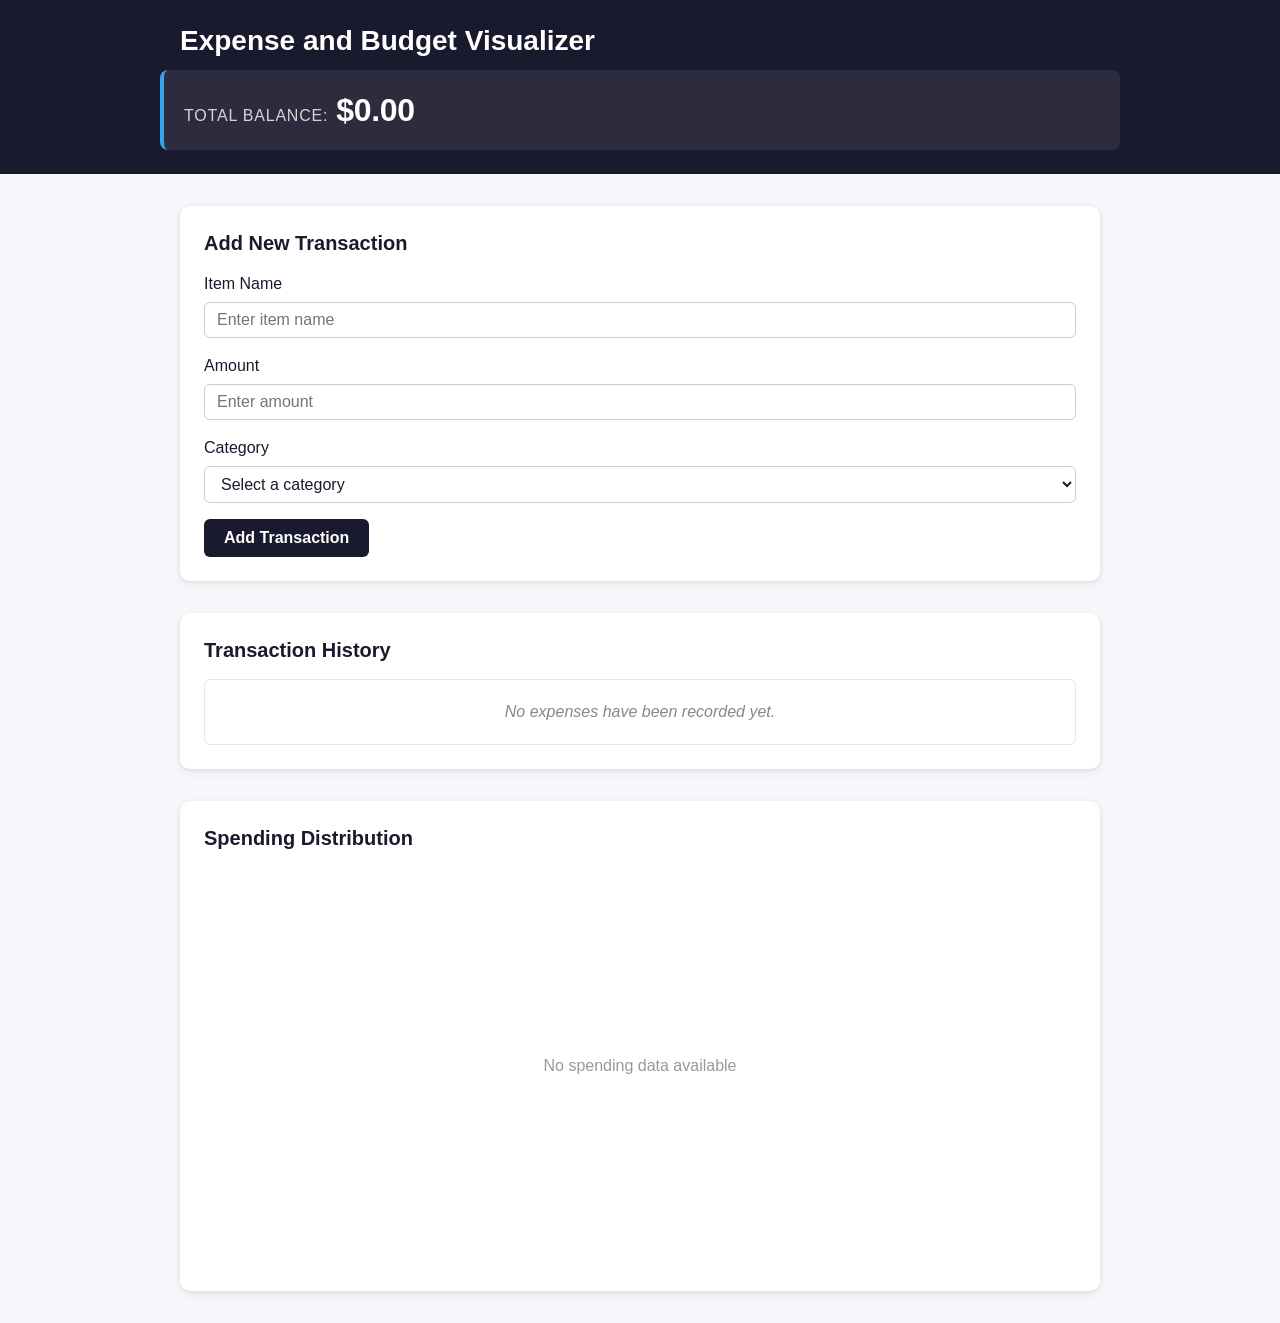
<file: index.html>
<!DOCTYPE html>
<html lang="en">
<head>
    <meta charset="UTF-8">
    <meta name="viewport" content="width=device-width, initial-scale=1.0">
    <title>Expense and Budget Visualizer</title>
    <link rel="stylesheet" href="style.css">
</head>
<body>
    <header>
        <h1>Expense and Budget Visualizer</h1>
        <div class="balance-display">
            <span class="balance-label">Total Balance:</span>
            <span class="balance-value" id="balance-value">$0.00</span>
        </div>
    </header>

    <main>
        <section class="input-form-section">
            <h2>Add New Transaction</h2>
            <form id="transaction-form">
                <div class="form-group">
                    <label for="item-name">Item Name</label>
                    <input 
                        type="text" 
                        id="item-name" 
                        name="name" 
                        maxlength="100" 
                        placeholder="Enter item name"
                        required
                    >
                    <span class="error-message" id="name-error"></span>
                </div>

                <div class="form-group">
                    <label for="item-amount">Amount</label>
                    <input 
                        type="number" 
                        id="item-amount" 
                        name="amount" 
                        step="0.01" 
                        min="0.01" 
                        max="999999999.99"
                        placeholder="Enter amount"
                        required
                    >
                    <span class="error-message" id="amount-error"></span>
                </div>

                <div class="form-group">
                    <label for="item-category">Category</label>
                    <select id="item-category" name="category" required>
                        <option value="" disabled selected>Select a category</option>
                        <option value="Food">Food</option>
                        <option value="Transport">Transport</option>
                        <option value="Fun">Fun</option>
                    </select>
                    <span class="error-message" id="category-error"></span>
                </div>

                <button type="submit" class="btn-submit">Add Transaction</button>
            </form>
        </section>

        <section class="transaction-list-section">
            <h2>Transaction History</h2>
            <div class="transaction-list-container">
                <ul id="transaction-list" class="transaction-list">
                    <li class="empty-state">No expenses have been recorded yet.</li>
                </ul>
            </div>
        </section>

        <section class="chart-section">
            <h2>Spending Distribution</h2>
            <div class="chart-container">
                <canvas 
                    id="spending-chart" 
                    width="400" 
                    height="400"
                    aria-label="Pie chart showing spending distribution by category: Food, Transport, and Fun"
                ></canvas>
                <p id="chart-unavailable" style="display:none;" aria-live="polite">Chart unavailable in this browser</p>
            </div>
        </section>
    </main>

    <script src="app.js"></script>
</body>
</html>
</file>
<file: style.css>
/* ============================================================
   Expense and Budget Visualizer — Styles
   ============================================================ */

/* --- Reset & base ----------------------------------------- */
*, *::before, *::after {
    box-sizing: border-box;
    margin: 0;
    padding: 0;
}

/* Req 9.1: base font size ≥ 16px for all body text */
body {
    font-family: -apple-system, BlinkMacSystemFont, 'Segoe UI', Roboto, Oxygen, Ubuntu, sans-serif;
    font-size: 16px;
    line-height: 1.5;
    color: #1a1a2e;
    background-color: #f5f7fa;
    min-height: 100vh;
}

/* ============================================================
   Typography scale (rem-based, anchored to 16px body)
   Req 9.1
   ============================================================ */

/* App title inside <header> */
h1 {
    font-size: 1.75rem;   /* 28px */
    font-weight: 700;
    line-height: 1.2;
    color: #ffffff;
}

/* Section headings ("Add New Transaction", "Transaction History", etc.) */
h2 {
    font-size: 1.25rem;   /* 20px */
    font-weight: 600;
    line-height: 1.3;
    color: #1a1a2e;
    margin-bottom: 1rem;
}

/* Form labels and transaction meta text */
label,
.transaction-name,
.transaction-category {
    font-size: 1rem;      /* 16px — matches body base */
}

/* Monetary values deserve slightly heavier weight for scannability */
.transaction-amount {
    font-size: 1rem;
    font-weight: 600;
}

/* ============================================================
   Layout — page wrapper
   ============================================================ */

/* Constrain content width and centre it; allows breathing room on wide screens */
header,
main {
    max-width: 960px;
    margin-inline: auto;
    padding-inline: 1.25rem; /* 20px left/right gutter */
}

/* ============================================================
   Header / Balance_Display
   Req 9.3: Balance_Display must be prominently above the
   Input_Form and Transaction_List
   ============================================================ */

header {
    background-color: #1a1a2e;   /* deep navy — strong visual anchor */
    color: #ffffff;
    padding-block: 1.5rem;       /* 24px top/bottom */
    margin-bottom: 2rem;         /* clear separation from <main> content */

    /* Full-bleed background behind the constrained inner content */
    max-width: 100%;
    padding-inline: 0;
}

/* Re-apply the inner max-width / gutter on the header's content block */
header > * {
    max-width: 960px;
    margin-inline: auto;
    padding-inline: 1.25rem;
}

/* ── Balance_Display ───────────────────────────────────────── */
.balance-display {
    display: flex;
    align-items: baseline;
    gap: 0.5rem;
    margin-top: 0.75rem;
    padding: 1rem 1.25rem;
    background-color: rgba(255, 255, 255, 0.08); /* subtle inset on dark bg */
    border-radius: 8px;
    border-left: 4px solid #36A2EB;              /* accent stripe */
}

.balance-label {
    font-size: 1rem;
    font-weight: 500;
    color: rgba(255, 255, 255, 0.8);
    text-transform: uppercase;
    letter-spacing: 0.05em;
}

/* Large, prominent balance figure — Req 9.3 */
.balance-value {
    font-size: 2rem;      /* 32px — dominant hierarchy element on the page */
    font-weight: 700;
    color: #ffffff;
    letter-spacing: -0.01em;
}

/* ============================================================
   Main content area — section spacing
   ============================================================ */

main {
    display: flex;
    flex-direction: column;
    gap: 2rem;             /* consistent vertical rhythm between sections */
    padding-block: 0 2rem;
}

/* Card-like wrapper shared by all three sections */
.input-form-section,
.transaction-list-section,
.chart-section {
    background-color: #ffffff;
    border-radius: 10px;
    padding: 1.5rem;
    box-shadow: 0 1px 4px rgba(0, 0, 0, 0.08), 0 4px 12px rgba(0, 0, 0, 0.05);
}

/* ============================================================
   Inline form error messages
   Req 1.4 — implemented in task 6.3, styles kept here
   ============================================================ */

/*
 * The <span class="error-message"> elements are always present in the DOM
 * but empty and invisible by default. The error-message--visible modifier
 * class is toggled by showFormErrors / clearFormErrors.
 */
.error-message {
    display: none;          /* hidden by default — no space taken */
    font-size: 0.875rem;    /* 14px at 16px base */
    color: #c0392b;         /* accessible red for error text */
    margin-top: 4px;
}

.error-message--visible {
    display: block;         /* revealed when an error is injected */
}

/* ============================================================
   Task 9.2 — Responsive layout & scrollable Transaction_List
   Req 2.2, 8.3
   ============================================================ */

/* ── Fluid-width safety net ────────────────────────────────── */
/*
 * Prevent any direct child of <main> from punching wider than its
 * container. Works in concert with `box-sizing: border-box` (already
 * set globally above) and `max-width: 960px` on header/main.
 */
img,
canvas,
input,
select,
button,
textarea {
    max-width: 100%;
}

/* ── Form layout ───────────────────────────────────────────── */
/*
 * Stack label → input → error in a column.
 * Inputs fill the available card width at every breakpoint.
 */
.form-group {
    display: flex;
    flex-direction: column;
    gap: 0.375rem;       /* 6px between label, input, and error span */
    margin-bottom: 1rem;
}

.form-group label {
    font-weight: 500;
}

.form-group input,
.form-group select {
    width: 100%;
    padding: 0.5rem 0.75rem;   /* comfortable tap target */
    font-size: 1rem;
    border: 1px solid #ccc;
    border-radius: 6px;
    background-color: #fff;
    color: #1a1a2e;
    /* Prevent iOS from enlarging inputs and triggering zoom */
    font-size: max(1rem, 16px);
}

/* ============================================================
   Focus indicators — Req 9.4
   :focus is the fallback for browsers without :focus-visible support.
   :focus-visible is the primary selector so mouse clicks don't show
   an outline, while keyboard navigation always does.
   ============================================================ */

/* Suppress the default browser outline globally; we re-add it
   deliberately below on every interactive control. */
:focus {
    outline: none;
}

/* ── Form inputs and select ─────────────────────────────────── */
/* :focus fallback — browsers that don't support :focus-visible */
.form-group input:focus,
.form-group select:focus {
    outline: 2px solid #36A2EB;
    outline-offset: 2px;
    border-color: #36A2EB;
}

/* :focus-visible primary — keyboard navigation */
.form-group input:focus-visible,
.form-group select:focus-visible {
    outline: 3px solid #36A2EB;
    outline-offset: 2px;
    border-color: #36A2EB;
    box-shadow: 0 0 0 4px rgba(54, 162, 235, 0.25);
}

/* Submit button — full-width on narrow screens, auto on wider */
.btn-submit {
    display: block;
    width: 100%;
    padding: 0.625rem 1.25rem;
    font-size: 1rem;
    font-weight: 600;
    color: #ffffff;
    background-color: #1a1a2e;
    border: none;
    border-radius: 6px;
    cursor: pointer;
    transition: background-color 0.15s ease;
}

.btn-submit:hover {
    background-color: #2e2e5a;
}

/* :focus fallback for submit button */
.btn-submit:focus {
    background-color: #2e2e5a;
    outline: 2px solid #36A2EB;
    outline-offset: 2px;
}

/* :focus-visible primary for submit button — keyboard navigation */
.btn-submit:focus-visible {
    background-color: #2e2e5a;
    outline: 3px solid #36A2EB;
    outline-offset: 2px;
    box-shadow: 0 0 0 4px rgba(54, 162, 235, 0.25);
}

/* ── Scrollable Transaction_List — Req 2.2 ─────────────────── */
/*
 * The wrapper div constrains the height; the <ul> inside scrolls
 * once entries exceed that height.
 */
.transaction-list-container {
    max-height: 320px;          /* visible area ~5–6 entries */
    overflow-y: auto;
    border: 1px solid #e8e8e8;
    border-radius: 6px;
}

.transaction-list {
    list-style: none;
    margin: 0;
    padding: 0;
}

/* Empty-state message */
.transaction-list .empty-state {
    padding: 1.25rem;
    color: #888;
    font-style: italic;
    text-align: center;
}

/* ── Individual transaction item ───────────────────────────── */
.transaction-item {
    display: flex;
    align-items: center;
    justify-content: space-between;
    gap: 0.75rem;
    padding: 0.75rem 1rem;
    border-bottom: 1px solid #f0f0f0;
}

.transaction-item:last-child {
    border-bottom: none;
}

/* Details group (name + amount + category) */
.transaction-details {
    display: flex;
    flex-wrap: wrap;           /* wraps on very narrow viewports */
    align-items: baseline;
    gap: 0.25rem 0.75rem;
    min-width: 0;              /* allow text to shrink inside flex container */
}

.transaction-name {
    font-weight: 600;
    word-break: break-word;    /* prevent long names from causing overflow */
}

.transaction-category {
    font-size: 0.875rem;
    color: #666;
}

/* Delete button */
.btn-delete {
    flex-shrink: 0;            /* never shrink — always visible */
    padding: 0.35rem 0.75rem;
    font-size: 0.875rem;
    font-weight: 600;
    color: #c0392b;
    background-color: transparent;
    border: 1px solid #c0392b;
    border-radius: 4px;
    cursor: pointer;
    transition: background-color 0.15s ease, color 0.15s ease;
}

.btn-delete:hover {
    background-color: #c0392b;
    color: #ffffff;
}

/* :focus fallback for delete button */
.btn-delete:focus {
    background-color: #c0392b;
    color: #ffffff;
    outline: 2px solid #c0392b;
    outline-offset: 2px;
}

/* :focus-visible primary for delete button — keyboard navigation */
.btn-delete:focus-visible {
    background-color: #c0392b;
    color: #ffffff;
    outline: 3px solid #c0392b;
    outline-offset: 2px;
    box-shadow: 0 0 0 4px rgba(192, 57, 43, 0.25);
}

/* ── Chart section — Req 8.3 ───────────────────────────────── */
/*
 * The chart container centres the canvas and prevents it from
 * overflowing on narrow viewports. The canvas element maintains
 * its intrinsic aspect ratio via max-width.
 */
.chart-container {
    display: flex;
    justify-content: center;
    align-items: center;
}

#spending-chart {
    display: block;
    width: 100%;
    max-width: 400px;
    height: auto;
}

/* ── Responsive breakpoints ────────────────────────────────── */

/* ── ≥ 600px: wider form controls and wider submit button ──── */
@media (min-width: 600px) {
    .btn-submit {
        width: auto;            /* natural button width on larger screens */
    }
}

/* ── ≥ 768px: side-by-side layout for transaction details ──── */
@media (min-width: 768px) {
    .transaction-details {
        flex-wrap: nowrap;      /* single row when space allows */
    }
}

/* ── Narrow viewport guard (320px – 399px) ─────────────────── */
/*
 * Reduce padding on the card sections so they don't force a
 * horizontal scrollbar at the very smallest supported width.
 */
@media (max-width: 399px) {
    .input-form-section,
    .transaction-list-section,
    .chart-section {
        padding: 1rem 0.75rem;
    }

    header > * {
        padding-inline: 0.75rem;
    }

    .transaction-item {
        padding: 0.625rem 0.75rem;
    }
}
</file>
